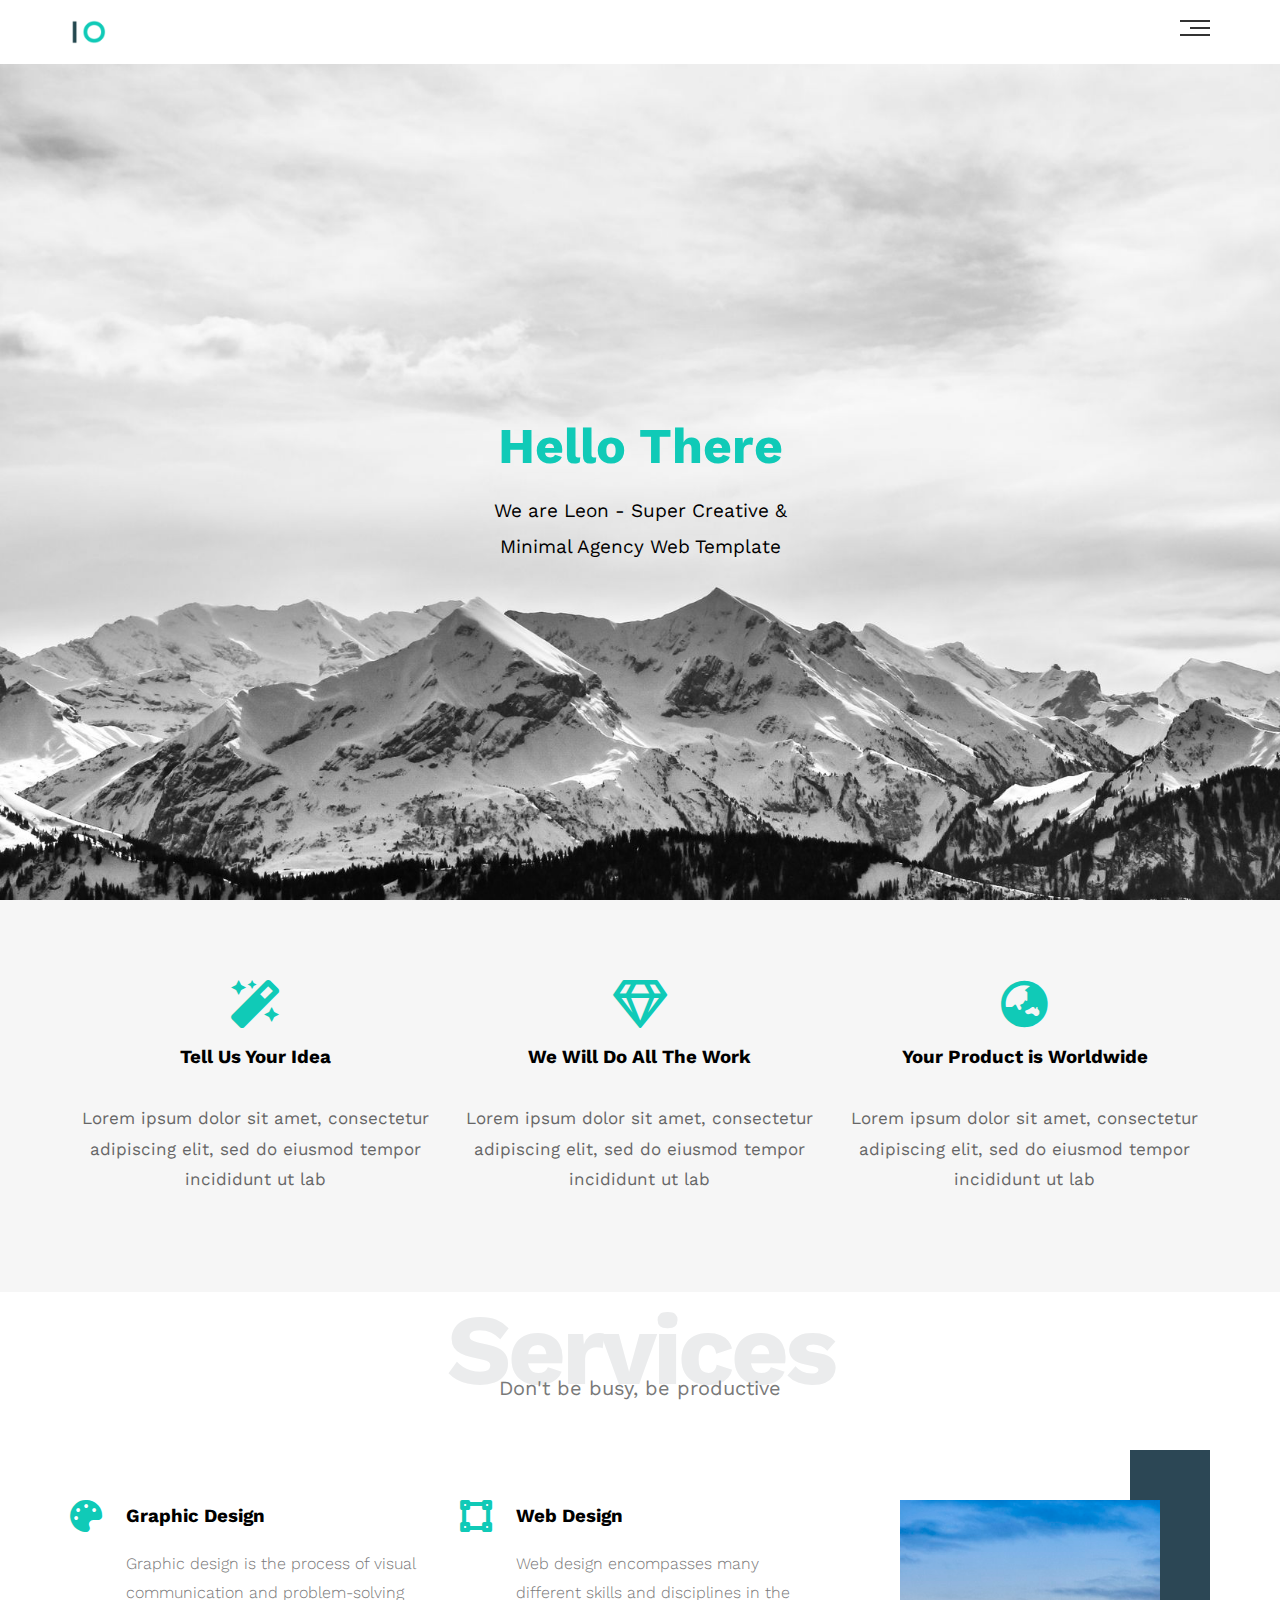
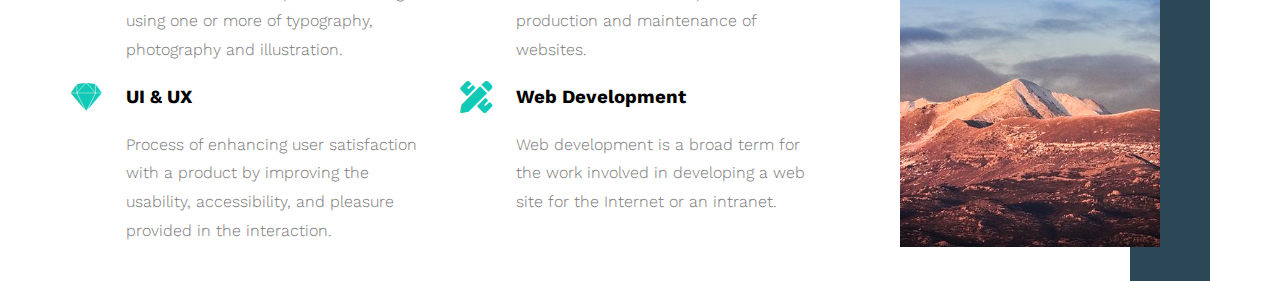
<file: html-css-template-one/index.html>
<!DOCTYPE html>
<html lang="en">
<head>
    <meta charset="UTF-8">
    <meta http-equiv="X-UA-Compatible" content="IE=edge">
    <meta name="viewport" content="width=device-width, initial-scale=1.0">
    <title>Leon | Template One</title>
    <!-- Link font awesom library -->
    <link rel="stylesheet" href="css/all.min.css">
    <!-- link Normalize css file -->
    <link rel="stylesheet" href="css/normalize.css">
    <!-- link style file -->
    <link rel="stylesheet" href="css/style.css">
    <!-- embed font  -->
    <link rel="preconnect" href="https://fonts.googleapis.com">
    <link rel="preconnect" href="https://fonts.gstatic.com" crossorigin>
    <link href="https://fonts.googleapis.com/css2?family=Work+Sans:wght@400;500;600;700&display=swap" rel="stylesheet">
</head>
<body>
    <!-- Header-->
    <div class="header">
        <div class="container">
            <img src="images/logo.png" alt="site-logo" class="logo">
            <div class="links">   
                <span class="burger">
                    <span></span>
                    <span></span>
                    <span></span>
                </span>
                <ul>
                    <li><a href="#Services">Services</a></li>
                    <li><a href="#Portfolio">Portfolio</a></li>
                    <li><a href="#About">About</a></li>
                    <li><a href="#Contact">Contact</a></li>
                </ul>
            </div> 
        </div>
    </div>
    <!-- Image section -->
    <div class="img-section">
        <div class="img-txt">
            <h1>Hello There</h1>
            <p>We are Leon - Super Creative & Minimal Agency Web Template</p>
        </div>
    </div>
    <!-- End Image section -->
    <!-- Features section -->
    <div class="features">
        <div class="container">
            <div class="feature">
                <i class="fas fa-magic fa-3x"></i>
                <h3>Tell Us Your Idea</h3>
                <p>
                    Lorem ipsum dolor sit amet, consectetur adipiscing elit, sed do eiusmod tempor incididunt ut lab
                </p>
            </div>
            <div class="feature">
                <i class="far fa-gem fa-3x"></i>                <h3>We Will Do All The Work
                </h3>
                <p>
                    Lorem ipsum dolor sit amet, consectetur adipiscing elit, sed do eiusmod tempor incididunt ut lab
                </p>
            </div>
            <div class="feature">
                <i class="fas fa-globe-asia fa-3x"></i>                <h3>Your Product is Worldwide</h3>
                <p>
                    Lorem ipsum dolor sit amet, consectetur adipiscing elit, sed do eiusmod tempor incididunt ut lab
                </p>
            </div>
        </div>
    </div>
    <!-- End Features section -->
    <!-- Start Services section  -->
    <div class="services">
        <div class="container">
            <h1 >Services</h1>
            <p>Don't be busy, be productive</p>
            <div class="services-container">
                <div class="col">
                    <div class="service">
                        <div class="icon">
                            <i class="fas fa-palette fa-2x"></i>
                        </div>
                        <div class="txt">
                            <h3>Graphic Design</h3>
                            <p>Graphic design is the process of visual communication and problem-solving using one or more of typography, photography and illustration.</p>
                        </div>
                    </div>                
                    <div class="service">
                        <div class="icon">
                            <i class="fab fa-sketch fa-2x"></i>
                        </div>
                        <div class="txt">
                            <h3>UI & UX</h3>
                            <p>Process of enhancing user satisfaction with a product by improving the usability, accessibility, and pleasure provided in the interaction.</p>
                        </div> 
                    </div>
                </div>
                <div class="col">
                    <div class="service">
                        <div class="icon">
                            <i class="fas fa-vector-square fa-2x"></i>
                        </div>
                        <div class="txt">
                            <h3>Web Design</h3>
                            <p>Web design encompasses many different skills and disciplines in the production and maintenance of websites.</p>
                        </div>    
                    </div>                
                    <div class="service">
                        <div class="icon">
                            <i class="fas fa-pencil-ruler fa-2x"></i>
                        </div>
                        <div class="txt">
                            <h3>Web Development</h3>
                            <p>Web development is a broad term for the work involved in developing a web site for the Internet or an intranet.</p>
                        </div>
                    </div>
                </div>
                <div class="col">
                    <div class="img">
                        <img src="images/services.jpg" alt="services image">
                    </div>
                </div>
                
            </div>
        </div>
    </div>
    <!-- End Services section  -->
</body>
</html>
</file>
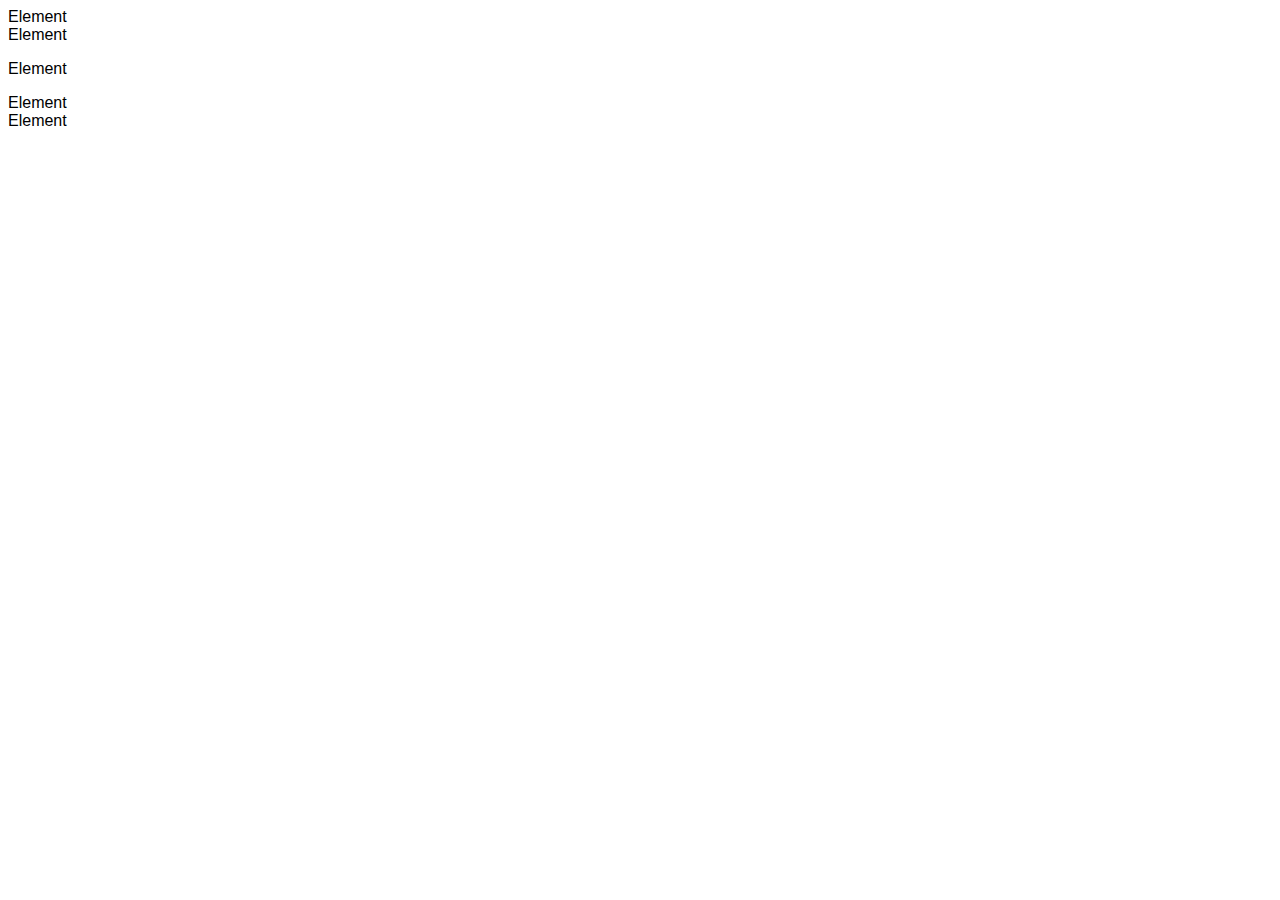
<file: js/101/index.html>
<!DOCTYPE html>
<html lang="en">
<!-- <head>
    <meta charset="UTF-8" />
    <title>Learn JavaScript</title>
    <script>
    window.onload = function() {
        let myElements = document.querySelectorAll("a");
        myElements.forEach(function(e) {
            if(e.classList.contains('open') && e.innerHTML === 'Elzero') {
                window.open(e);
            }
        })
    }
    </script>
    </head>
    <body>
    <a class="open" href="https://google.com">Google</a>
    <a class="open" href="https://elzero.org">Elzero</a>
    <a class="not" href="https://facebook.com">Facebook</a>
    <a class="linked" href="https://linkedin.com">Elzero</a>
    <script src="script.js"></script>

</body>  -->

<head>
    <meta charset="UTF-8" />
    <meta http-equiv="X-UA-Compatible" content="IE=edge" />
    <meta name="viewport" content="width=device-width, initial-scale=1.0" />
    <title>Learn JavaScript</title>
    <style>
    body {
        font-family: Arial, Helvetica, sans-serif;
    }
    .assign {
        text-align: center;
        padding-top: 20px;
    }
    .assign input {
        padding: 10px;
        width: 300px;
        border: 1px solid #ddd;
    }
    .assign input:focus {
        outline: none;
        border-color: #ccc;
    }
    .assign [title="Current"] {
        padding: 20px;
        margin: 10px auto;
        width: 610px;
        background-color: #f1f0f0;
    }
    .assign .classes-list {
        padding: 20px;
        margin: 10px auto;
        width: 610px;
        background-color: #f1f0f0;
    }
    .assign .classes-list h5 {
        margin: 0 0 10px;
        text-align: left;
    }
    .assign .classes-list div span {
        background-color: #ff5722;
        padding: 6px 10px 8px;
        margin-right: 5px;
        border-radius: 6px;
        color: white;
        display: inline-flex;
    }
    </style>
</head>
<body>

    <!-- <div class="assign">
        <input type="text" class="classes-to-add" placeholder="Add Classes" />
        <input type="text" class="classes-to-remove" placeholder="Remove Classes" />
        <div class="element current" title="Current">Current Element</div>
        <div class="classes-list">
            <h5>Current Element Class Lists</h5>
            <div></div>
        </div>
    </div> -->
    <!-- <div class="our-element">Our Element</div>
    <p>Paragraph</p> -->
    <!-- <div>
        <span>Hello</span>
            <--- We Need The Next Text Without Spaces ->
        Elzero
    </div> -->
    <div>Element</div>
    <span>Element</span>
    <p>Element</p>
    <article>Element</article>
    <section>Element</section>
    <script src="script.js"></script>
</body>
</html>
</file>
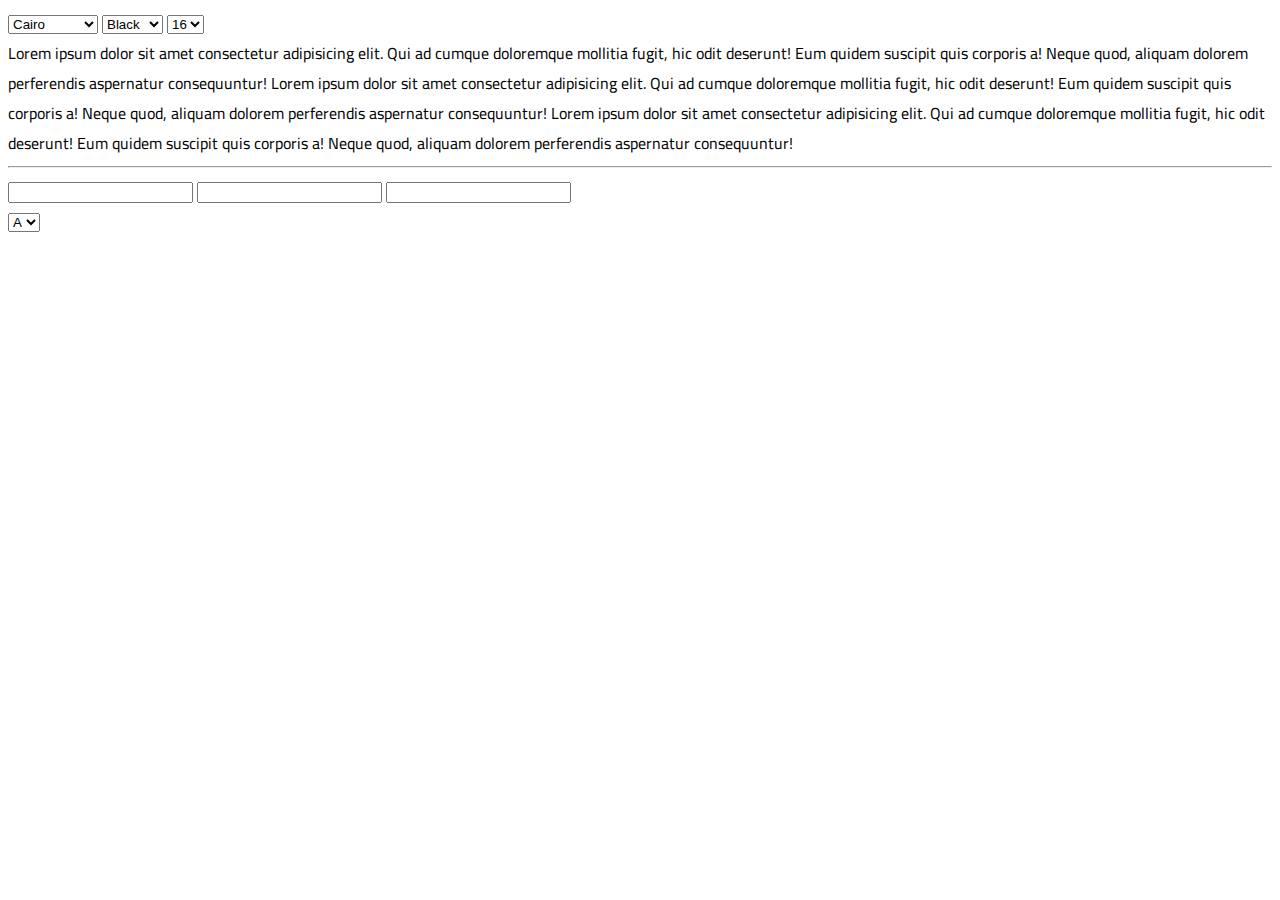
<file: js/114/index.html>
<!DOCTYPE html>
<html lang="en">
<head>
    <meta charset="UTF-8" />
    <meta http-equiv="X-UA-Compatible" content="IE=edge" />
    <meta name="viewport" content="width=device-width, initial-scale=1.0" />
    <title>Learn JavaScript</title>
    <!-- Fonts -->
    <link rel="preconnect" href="https://fonts.googleapis.com">
    <link rel="preconnect" href="https://fonts.gstatic.com" crossorigin>
    <link href="https://fonts.googleapis.com/css2?family=Cairo:wght@500;700;944&family=Open+Sans:wght@400;500;700;800&family=Roboto:ital,wght@0,300;0,400;0,700;1,500&display=swap" rel="stylesheet">
    <style>
        body {
            font-family: 'Cairo', sans-serif;
            /* font-family: 'Open Sans', sans-serif;
            font-family: 'Roboto', sans-serif; */
            color : black;
            font-size: 16px;
        }
    </style>
</head>
<body>
    <select name="fonts" id="fonts">
        <option value="'Cairo', sans-serif" >Cairo</option>
        <option value="'Roboto', sans-serif">Roboto</option>
        <option value="'Open Sans', sans-serif">Open-Sans</option>
    </select>

    <select name="colors" id="colors">
        <option value="Black" >Black</option>
        <option value="Red">Red</option>
        <option value="Yellow">Yellow</option>
        <option value="Green">Green</option>
        <option value="Blue">Blue</option>
        <option value="Purple">Purple</option>
    </select>

    <select name="font-size" id="font-size">
        <option value="16" >16</option>
        <option value="17">17</option>
        <option value="18">18</option>
        <option value="19">19</option>
        <option value="20">20</option>
        <option value="21">21</option>        
        <option value="22">22</option>
        <option value="23">23</option>
        <option value="24">24</option>
        <option value="25">25</option>
        <option value="26">26</option>        
        <option value="27">27</option>
        <option value="28">28</option>
        <option value="29">29</option>
        <option value="30">30</option>
    </select>
    <div class="lorem">
        Lorem ipsum dolor sit amet consectetur adipisicing elit. Qui ad cumque doloremque mollitia fugit, hic odit deserunt! Eum quidem suscipit quis corporis a! Neque quod, aliquam dolorem perferendis aspernatur consequuntur!
        Lorem ipsum dolor sit amet consectetur adipisicing elit. Qui ad cumque doloremque mollitia fugit, hic odit deserunt! Eum quidem suscipit quis corporis a! Neque quod, aliquam dolorem perferendis aspernatur consequuntur!
        Lorem ipsum dolor sit amet consectetur adipisicing elit. Qui ad cumque doloremque mollitia fugit, hic odit deserunt! Eum quidem suscipit quis corporis a! Neque quod, aliquam dolorem perferendis aspernatur consequuntur!
    </div>
    <hr>
    <form>
        <input type="text" id="i1" value="">
        <input type="text" id="i2" value="">
        <input type="text" id="i3" value="">
        <br>
        <select id="slct">
            <option value="A">A</option>
            <option value="B">B</option>
            <option value="C">C</option>
            <option value="D">D</option>
            <option value="E">E</option>
        </select>
    </form>
    <script src="script.js"></script>
</body>
</html>
</file>
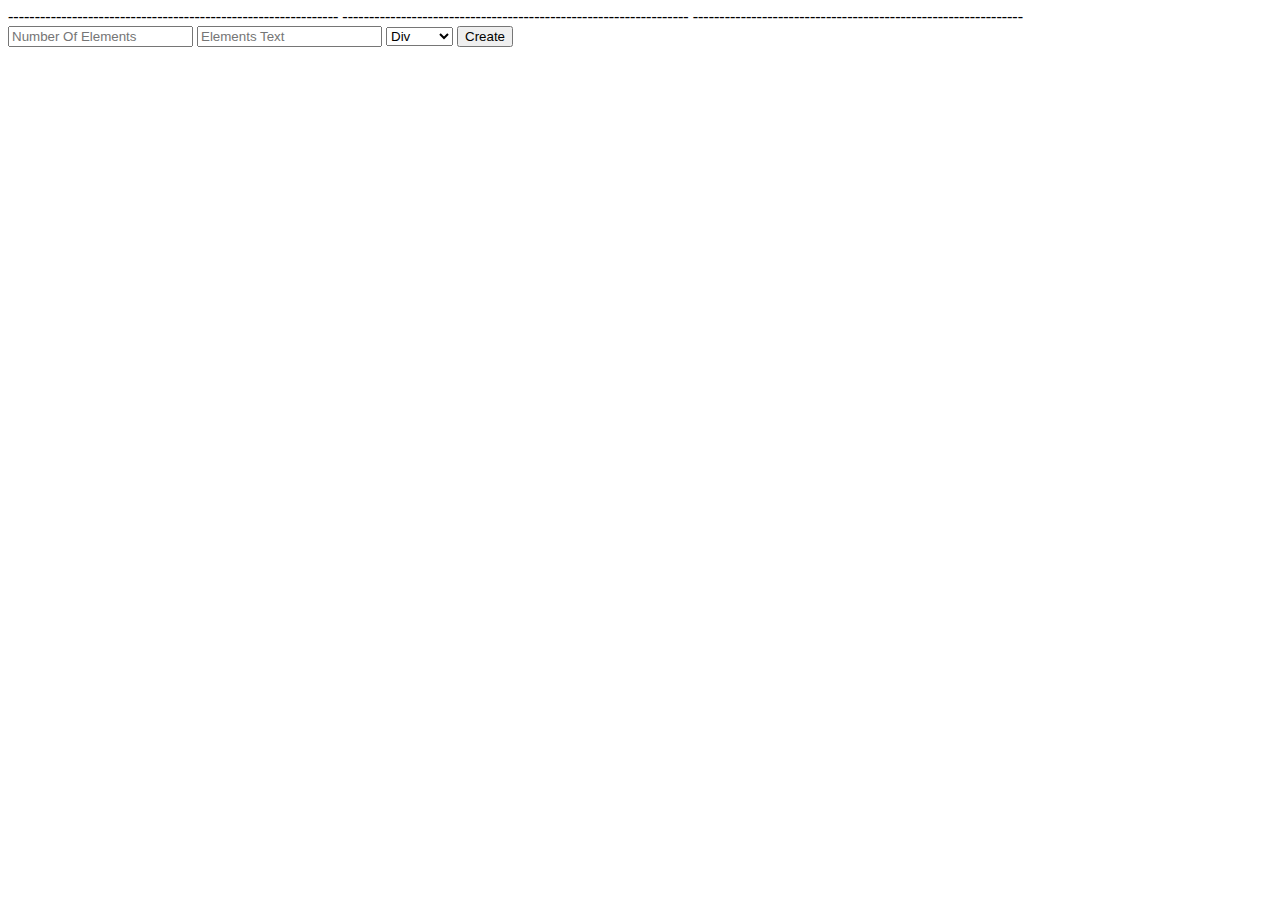
<file: js/93/index.html>
<!DOCTYPE html>
<html lang="en">
<head>
    <meta charset="UTF-8">
    <meta http-equiv="X-UA-Compatible" content="IE=edge">
    <meta name="viewport" content="width=device-width, initial-scale=1.0">
    <title>Document</title>

</head>
<body>
    <!-- <div id="elzero" class="element" name="js">JavaScript</div>
    <div>
        <img src="#" alt="" />
        </div>
        <div>
            <img src="#" alt="" />
        </div>
        <div>
            <img src="#" alt="" />
        </div>
        <div>
            <img src="#" alt="" />
        </div>
        <div>
            <img src="#" alt="" />
        </div>
        <div>
            <img src="#" alt="" />
        </div>
        <div>
            <img src="#" alt="" />
        </div>
        <div>
            <img src="#" alt="" />
        </div>
        <div>
            <img src="#" alt="" />
        </div>
        <div>
            <img src="#" alt="" />
    </div> -->
    <!-- <form action="">
        <input type="number" name="dollar" placeholder="USD Dollar" />
        <div class="result">{0} USD Dollar = {0} DZD</div>
    </form> -->
    --------------------------------------------------------------
    <!-- <div class="one" title="two">Two</div>
    <div class="two" title="one">One</div> -->
    -----------------------------------------------------------------

    <!-- <img src="#" alt="One" />
    <img src="#" />
    <img src="#" alt="Three" />
    <img src="#" />
    <img src="#" /> -->

    --------------------------------------------------------------

    <form action="">
        <input type="number" name="elements" class="input" placeholder="Number Of Elements" />
        <input type="text" name="texts" class="input" placeholder="Elements Text" />
        <select name="type" class="input">
            <option value="Div">Div</option>
            <option value="Section">Section</option>
        </select>
        <input type="submit" name="create" value="Create" />
        <div class="results"></div>
    </form>










    <script src="script.js"></script>
</body>
</html>
</file>
<file: html-css-template-one/css/style.css>
/* Declaring variables */
    :root {
        --main-color: #10cab7;
        --secondary-color: #2c4755;
    }
/* End Declaring variables */

* {
    -webkit-box-sizing: border-box;
    -moz-box-sizing: border-box;
    box-sizing: border-box;
}
html {
    scroll-behavior: smooth;
}
body {
    font-family: 'Work Sans', sans-serif;
}
.container {
    margin-left: auto;
    margin-right: auto;
    padding-left: 15px;
    padding-right: 15px;
}

/* Small screen */
@media (min-width: 768px) {
    .container {
        width: 750px;
    }
}
/* Medium screen */

@media (min-width: 992px) {
    .container {
        width: 970px;
    }
}
/* Large screen */

@media (min-width: 1200px) {
    .container {
        width: 1170px;
    }
}
/* Header design */
.header {
    padding: 20px;
}
.header .container{
    display: flex;
    flex-direction: row;
    justify-content: space-between;
    align-content: center;
}
.header .links ul {
    display: none;
    list-style: none;
    position: absolute;
    top: calc(100% + 10px);
    right: 0;
    background-color: #f6f6f6;
    padding: 0;
    margin: 0;
    width: 200px;
    z-index: 1;
}
.header .links ul::before {
    content: '';
    position: absolute;
    top: -24px;
    right: 4px;
    border-style: solid;
    border-width: 12px;
    border-color: transparent transparent #f6f6f6 transparent;
}
.header .links ul li a {
    text-decoration: none;
    color: #333;
    padding: 15px;
    display: block;
    transition: 0.3s;
}
.header .links ul li:not(:last-child) {
    border-bottom: 1px solid #DDD;

}
.header .links ul li:hover a{
    padding-left: 22px;
}
.logo {
    width: 60px;
}
.burger span{
    background-color: #333;
    height: 2px;
    width: 30px;
    margin-bottom: 5px;
    transition: 0.3s;
}

.links .burger span:nth-child(2) {
    width: 20px;
}
.links:hover span:nth-child(2){
    width: 30px;
}
.links:hover ul {
    display: block;
}
.burger {
    width: 34px;
    max-height: 30px;
    display: flex;
    justify-content: flex-end;
    flex-wrap: wrap;
}
.links {
    position: relative;
}
/* End header design */

/* Start image section design */
.img-section {
    background-image: url(../images/landing.jpg);
    background-size: cover;
    height: calc(100vh - 64px);
    margin-top: 0;
    position: relative;
}
.img-txt {
    position: absolute;
    top: 50%;
    left: 50%;
    transform: translate(-50% , -50%);
    text-align: center;
    width: 340px;
    max-width: 100%;
    line-height: 1.9;

}
.img-txt h1 {
    margin: 0;
    color: var(--main-color);
    font-weight: bold;
    font-size: 50px;
}
.img-txt p {
    margin: 0;
    font-size: 19px;
}
/* End image section design */
/* Start features design */
.features {
    background-color: #f6f6f6;
    padding: 60px 0 60px 0 ;
}
.features .container {
    display: grid;
    grid-template-columns: repeat(auto-fill,minmax(300px,1fr));
    text-align: center;
    padding: 20px;
    grid-gap: 24px;
}
.features .container i {
    color : var(--main-color);
}
.features .container h3 {
    margin-bottom: 35px;
}
.features .container p {
    font-size: 17px;
    color: #666;
    line-height: 1.8;
}
/* End features design */
/* Start services design */
.services .container h1 {
    font-size: 100px;
    color: #ebeced;
    margin: 0;
    text-align: center;
    letter-spacing: -4px;
}
.services .container h1 +p {
    margin-top: -30px;
    text-align: center;
    color: #797979;
    font-size: 20px;
}
.services .container .services-container{
    margin-top: 100px;
    display: grid;
    grid-template-columns: repeat(auto-fill,minmax(300px,1fr));
    grid-gap: 30px;
}
.service {
    display: flex;
    line-height: 1.8 ;

}
.service .icon {
    margin-right: 24px;
    color: var(--main-color);
}
.service p {
    color: #797979;
    font-weight: 300;
}
.service h3 {
    margin: 0;
}
.services .container .services-container .col .img img{
    width: 260px;
}
.services .container .services-container .col .img {
    position: relative;
    text-align: center;
}
.services .container .services-container .col .img::before{
    content: '';
    position: absolute;
    background-color: var(--secondary-color);
    width: 80px;
    height: calc(100% + 80px);
    top: -50px;
    right: 0;
    z-index: -1;
}
@media (max-width: 1200px) {
    .services .container .services-container .col .img {
        display: none;
    }
}

/* End services design */
</file>
